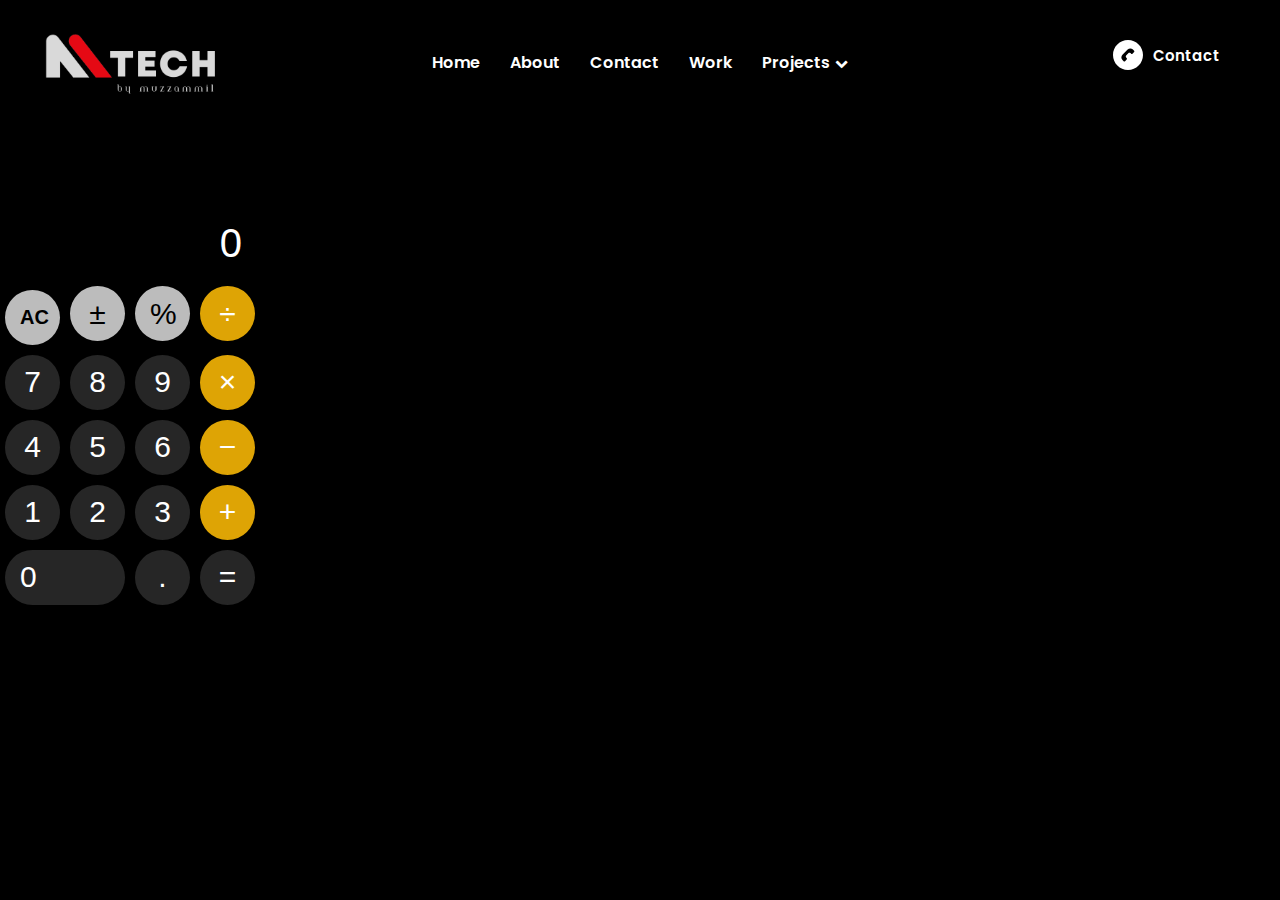
<file: projects/calculator/index.html>
<!DOCTYPE html>

<html>

<head>
    <meta charset="utf-8">
    <meta http-equiv="X-UA-Compatible" content="IE=edge">
    <title>Html,Css and JS Calculator</title>
    <meta name="description" content="">
    <meta name="viewport" content="width=device-width, initial-scale=1">
    <link rel="stylesheet" href="/style.css">
    <link rel="stylesheet" href="style.css">

    <style>
        #div2 {
            color: blue;
            background-color: aqua;
        }

        #div3 {
            color: rgb(1, 1, 1);
            background-color: aqua;
        }
    </style>

</head>

<body>

    <div id="header"></div>

    <div>
        <input id="input-value" value="0" class="input" type="string">
    </div>

    <div>
        <button onclick="ClearScreen()" id="ac-button" class="button white-button ac-button">AC</button>
        <button class="button white-button">±</button>
        <button class="button white-button">%</button>
        <button onclick="onDivision()" class="button yellow-button">÷</button>
    </div>
    <div>
        <button onclick="EnterValue(7)" class="button black-button">7</button>
        <button onclick="EnterValue(8)" class="button black-button">8</button>
        <button onclick="EnterValue(9)" class="button black-button">9</button>
        <button onclick="onMultiplication()" class="button yellow-button">×</button>
    </div>
    <div>
        <button onclick="EnterValue(4)" class="button black-button">4</button>
        <button onclick="EnterValue(5)" class="button black-button">5</button>
        <button onclick="EnterValue(6)" class="button black-button">6</button>
        <button onclick="onSubtraction()" class="button yellow-button">−</button>
    </div>
    <div>
        <button onclick="EnterValue(1)" class="button black-button">1</button>
        <button onclick="EnterValue(2)" class="button black-button">2</button>
        <button onclick="EnterValue(3)" class="button black-button">3</button>
        <button onclick="onAddition()" class="button yellow-button">+</button>
    </div>
    <div>
        <button onclick="EnterValue(0)" class="double-button black-button">0</button>
        <button onclick="EnterValue('.')" class="button black-button">.</button>
        <button onclick="onEqualTo()" class="button black-button">=</button>



        <script src="script.js"> </script>
        <script src="/script.js"> </script>

</body>

</html>
</file>
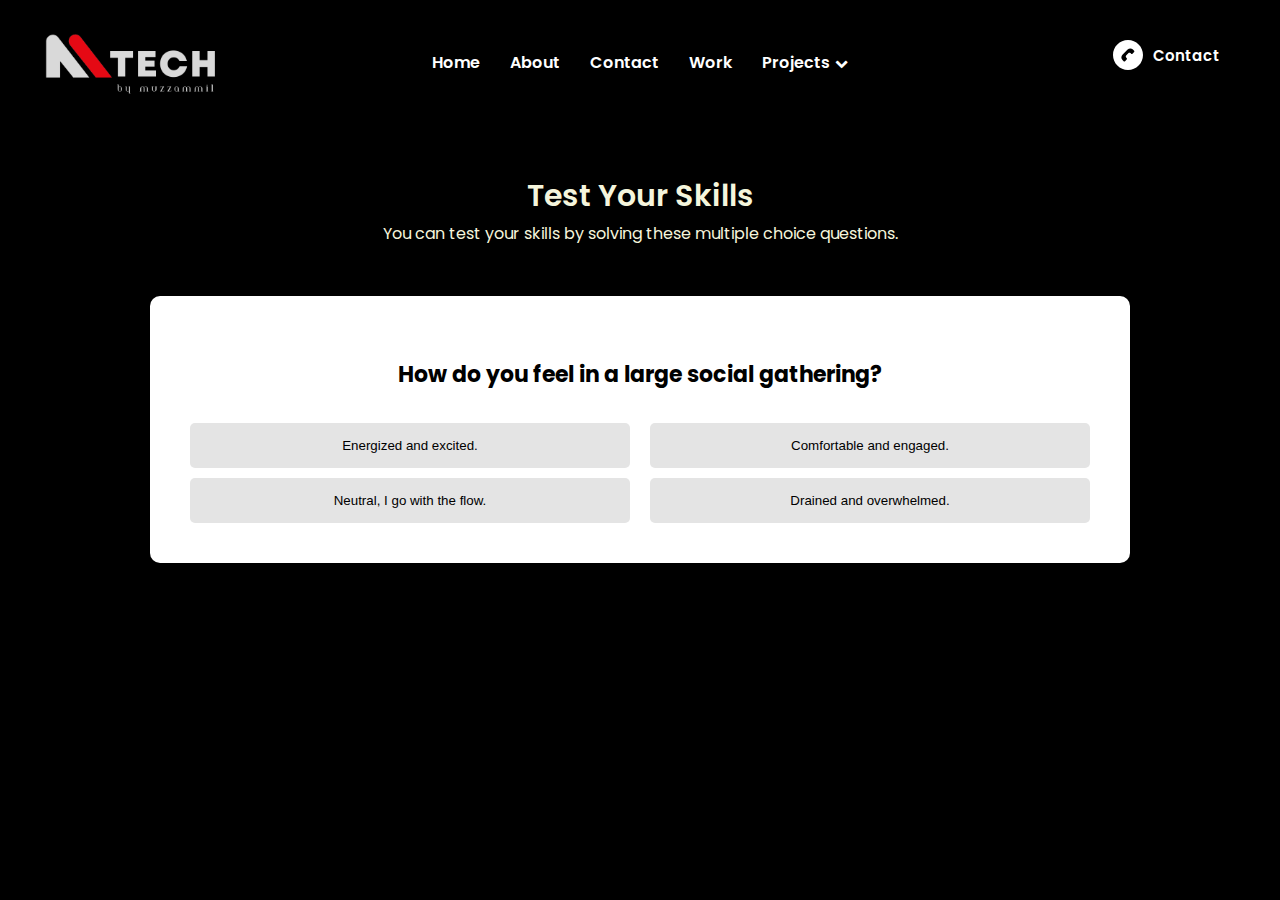
<file: projects/personality-test/index.html>
<!DOCTYPE html>
<html lang="en">

<head>
    <meta charset="UTF-8">
    <meta name="viewport" content="width=device-width, initial-scale=1.0">
    <title>Document</title>
    <link rel="stylesheet" href="style.css">
    <link rel="stylesheet" href="/style.css">
</head>

<body>

    <div id="header"></div>

    <div class="slider">
        <p class="slider-heading">Test Your Skills</p>
        <p class="slider-text">You can test your skills by solving these multiple choice questions.</p>

    </div>


    <div class="quiz-main-box">

        <!-- Question 01 -->
        <div id="question-01" class="quiz-question-wrapper">
            <h3 class="quiz-question">How do you feel in a large social gathering?</h3>
            <div class="quiz-option-button-div">
                <button onclick="submitAnswer(1)" class="quiz-option-button">
                    Energized and excited.
                </button>
                <button onclick="submitAnswer(2)" class="quiz-option-button">
                    Comfortable and engaged.
                </button>
            </div>
            <div class="quiz-option-button-div">
                <button onclick="submitAnswer(3)" class="quiz-option-button">
                    Neutral, I go with the flow.
                </button>
                <button onclick="submitAnswer(4)" class="quiz-option-button">
                    Drained and overwhelmed.
                </button>
            </div>
        </div>
        <!-- Question 02 -->
        <div id="question-02" class="quiz-question-wrapper">
            <h3 class="quiz-question">How do you recharge after a long day?</h3>
            <div class="quiz-option-button-div">
                <button onclick="submitAnswer(1)" class="quiz-option-button">
                    By spending time with friends or family.
                </button>
                <button onclick="submitAnswer(2)" class="quiz-option-button">
                    By enjoying a mix of socializing and alone time.
                </button>
            </div>
            <div class="quiz-option-button-div">
                <button onclick="submitAnswer(3)" class="quiz-option-button">
                    By doing something quiet with a few close friends.
                </button>
                <button onclick="submitAnswer(4)" class="quiz-option-button">
                    By being alone with my thoughts or hobbies.
                </button>
            </div>
        </div>
        <!-- Question 03 -->
        <div id="question-03" class="quiz-question-wrapper">
            <h3 class="quiz-question">How do you usually contribute to group conversations?</h3>
            <div class="quiz-option-button-div">
                <button onclick="submitAnswer(1)" class="quiz-option-button">
                    I’m often the one leading the conversation.
                </button>
                <button onclick="submitAnswer(2)" class="quiz-option-button">
                    I contribute regularly but also listen.
                </button>
            </div>
            <div class="quiz-option-button-div">
                <button onclick="submitAnswer(3)" class="quiz-option-button">
                    I speak up when I have something important to say.
                </button>
                <button onclick="submitAnswer(4)" class="quiz-option-button">
                    I mostly listen and only speak when necessary.
                </button>
            </div>

        </div>
        <!-- Question 04 -->
        <div id="question-04" class="quiz-question-wrapper">
            <h3 class="quiz-question">How do you feel about meeting new people?</h3>
            <div class="quiz-option-button-div">
                <button onclick="submitAnswer(1)" class="quiz-option-button">
                    Excited and eager.
                </button>
                <button onclick="submitAnswer(2)" class="quiz-option-button">
                    Open but cautious.
                </button>
            </div>
            <div class="quiz-option-button-div">
                <button onclick="submitAnswer(3)" class="quiz-option-button">
                    A bit reserved, but I warm up quickly.
                </button>
                <button onclick="submitAnswer(4)" class="quiz-option-button">
                    Anxious and hesitant.
                </button>
            </div>
        </div>
        <!-- Question 05 -->
        <div id="question-05" class="quiz-question-wrapper">
            <h3 class="quiz-question">How much alone time do you need to feel balanced?</h3>
            <div class="quiz-option-button-div">
                <button onclick="submitAnswer(1)" class="quiz-option-button">
                    Very little, I thrive on social interactions.

                </button>
                <button onclick="submitAnswer(2)" class="quiz-option-button">
                    Some, I enjoy both social time and alone time.
                </button>
            </div>
            <div class="quiz-option-button-div">
                <button onclick="submitAnswer(3)" class="quiz-option-button">
                    A fair amount, I value my alone time.
                </button>
                <button onclick="submitAnswer(4)" class="quiz-option-button">
                    Drained and overwhelmed.
                </button>
            </div>
        </div>

        <div id="results">Your score is 

            <span id="final-score">10</span>
            
        </div>

        <div id="options" class="quiz-option-button-div">
            <button class="next-and-previous-buttons">
                Previous
            </button>
            <div class="current-question">
                1/5

            </div>
            <button class="next-and-previous-buttons">
                Next
            </button>
        </div>

    </div>


</body>

<script src="script.js"></script>
<script src="/script.js"> </script>

</html>
</file>
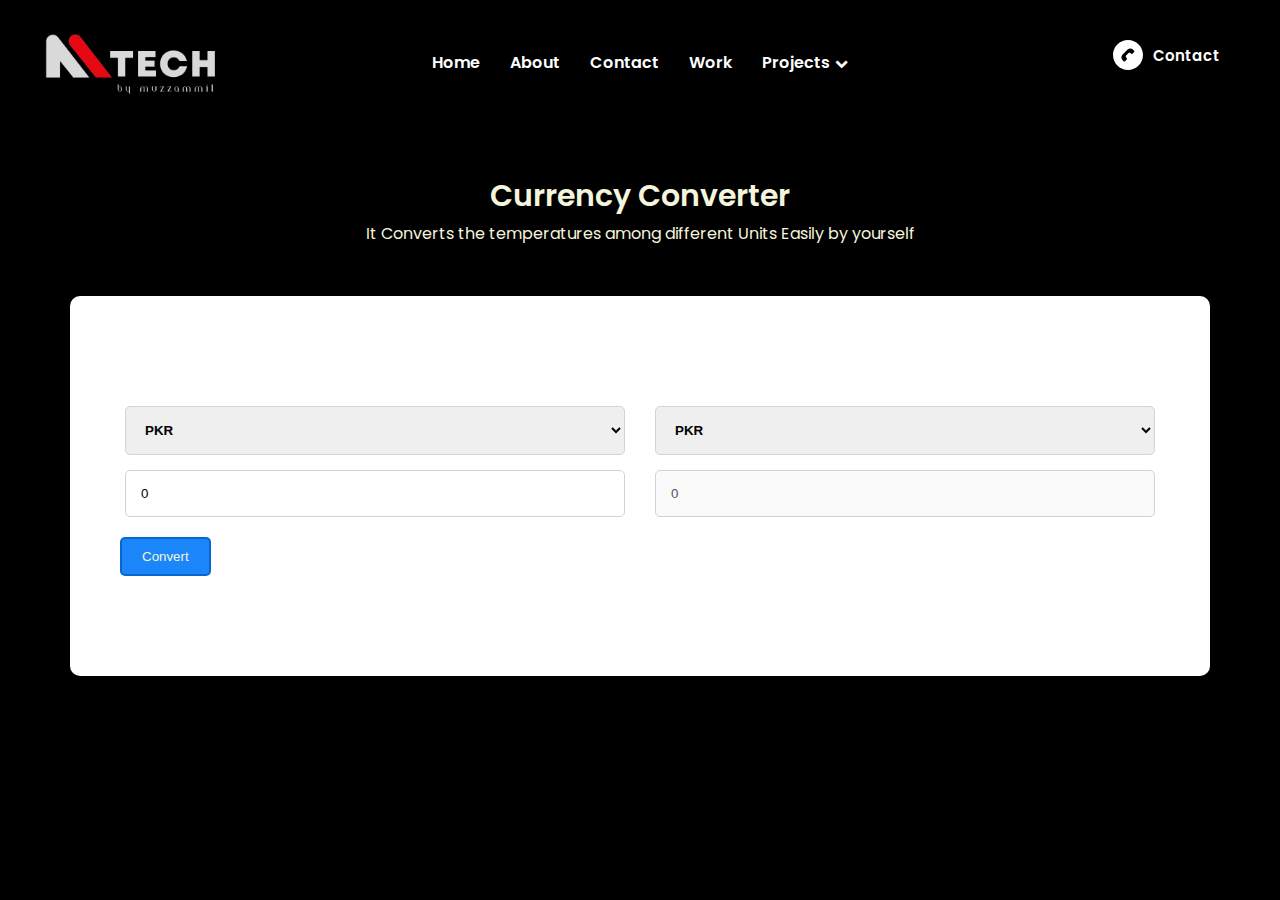
<file: projects/converter/currency-converter/index.html>
<!DOCTYPE html>
<html lang="en">

<head>
    <meta charset="UTF-8">
    <meta name="viewport" content="width=device-width, initial-scale=1.0">
    <title>Document</title>
    <link rel="stylesheet" href="/style.css">
</head>

<body>

    <div id="header"></div>

    <div class="slider">
        <p class="slider-heading">Currency Converter</p>
        <p class="slider-text"> It Converts the temperatures among different Units Easily by yourself</p>

    </div>


    <div class="main-box">
        <div class="coverter-form">
            <div  class="form-item">

                <label for="select-currency"></label>
                <select  class="form-item" onchange="onChoice()" id="from-select-box">

                    <option value="PKR">PKR</option>
                    <option value="USD">USD</option>
                    <option value="INR">INR</option>

                </select>
            </div>
            <div  class="form-item">

                <label for="select-currency"></label>
                <select class="form-item" onchange="onConvert()" id="to-select-box">

                    <option value="PKR">PKR</option>
                    <option value="USD">USD</option>
                    <option value="IND">IND</option>

                </select>
            </div>
        </div>


        <div class="coverter-form">
            <div class="form-item">
                <label for="from-convert"></label>
                <input value="0" id="from-convert" type="number">

            </div>
        
            <div class="form-item">
                <label for="to-convert"></label>
                <input disabled value="0" id="to-convert" type="number">
            </div>
        </div>
        <div class="form-button">
            <!-- <div class="info-box">
                <div><svg xmlns="http://www.w3.org/2000/svg" fill="none" viewBox="0 0 16 16" aria-hidden="true"
                        style="color:#5c667b;width:14px;height:14px;margin-left:4px">
                        <path fill="currentColor" fill-rule="evenodd"
                            d="M8.571 11.429V6.286H6.286v1.143h1.143v4H5.714v1.142h4.572V11.43H8.57zM8 2.857a.857.857 0 100 1.714.857.857 0 000-1.714zM8 16A8 8 0 118 0a8 8 0 010 16zM8 1.143a6.857 6.857 0 100 13.714A6.857 6.857 0 008 1.143z"
                            clip-rule="evenodd"></path>
                    </svg> </div>
                <p> Here is the Temperature Converter you have to select single temperature at once</p>
            </div> -->
            <!-- <div> -->
                <button onclick="onConvert()" id="on-convert" class="nav-button">Convert</button>
            <!-- </div> -->

        </div>


    </div>


</body>


<script src="script.js"></script>
<script src="/script.js"> </script>

</html>
</file>
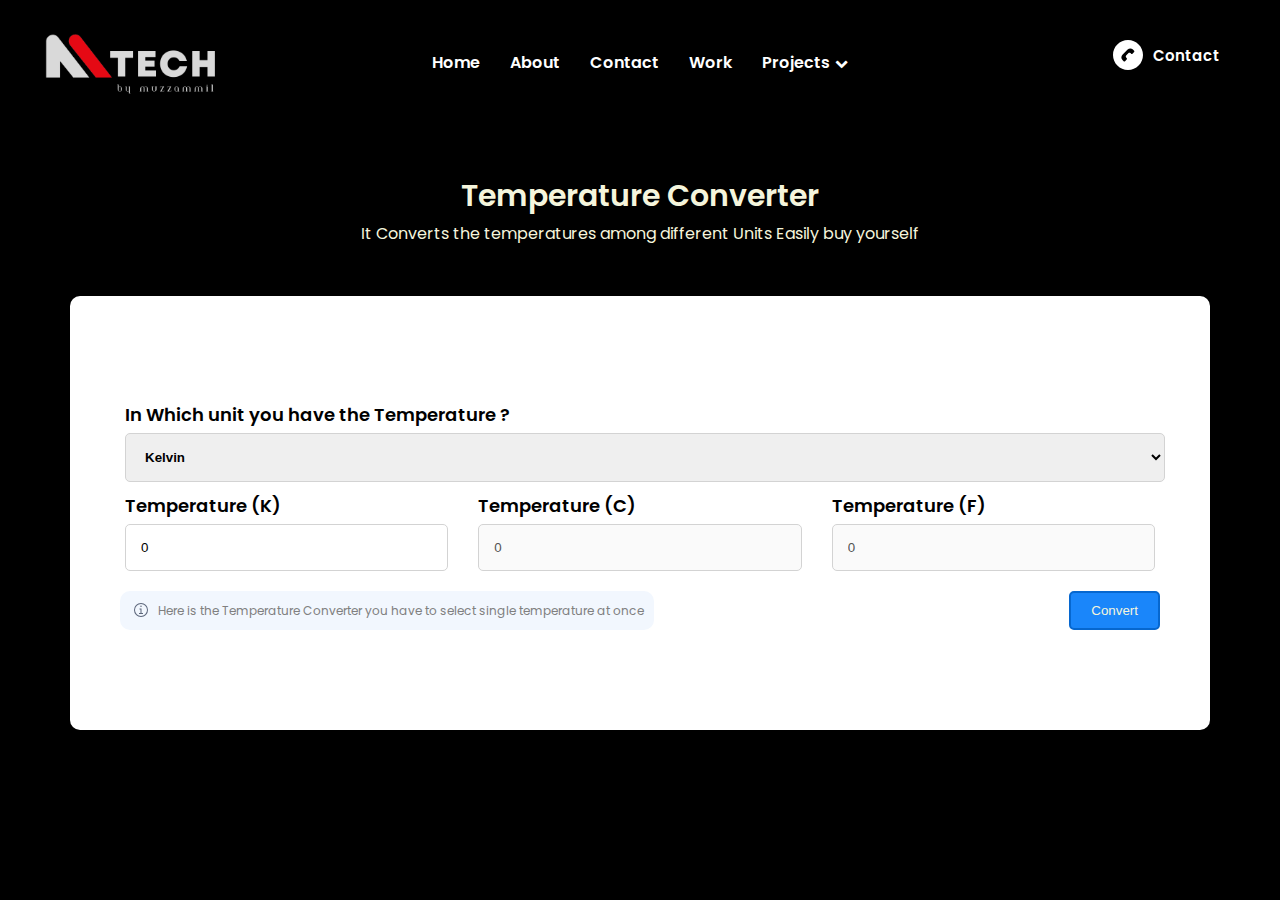
<file: projects/converter/temperature-convertor/index.html>
<!DOCTYPE html>
<html lang="en">

<head>
    <meta charset="UTF-8">
    <meta name="viewport" content="width=device-width, initial-scale=1.0">
    <title>Document</title>
    <link rel="stylesheet" href="/style.css">
</head>

<body>
   
    <div id="header"></div>

    <div class="slider">
        <p class="slider-heading">Temperature Converter</p>
        <p class="slider-text"> It Converts the temperatures among different Units Easily buy yourself</p>

    </div>


    <div class="main-box">
        <div class="form-item">

            <label for="select-temprature">In Which unit you have the Temperature ?</label>
        <select class="form-item" onchange="currentTemprature()" id="select-temprature">

            <option value="K">Kelvin</option>
            <option value="C">Celcius</option>
            <option value="F">Fahrenheit</option>
        
        </select>
        </div>
        
        
            <div class="coverter-form">
                <div class="form-item">
                    <label for="tempratureInK">Temperature (K)</label>
                    <input value="0" id="tempratureInK"  type="number">

                </div>
                <div class="form-item">
                    <label for="tempratureInC">Temperature (C)</label>
                    <input value="0" disabled id="tempratureInC" type="number">

                </div>
                <div class="form-item">
                    <label for="tempratureInF">Temperature (F)</label>
                    <input value="0" disabled id="tempratureInF"  type="number">

                </div>
            </div>
            <div class="form-button">
                <div class="info-box">
                <div><svg xmlns="http://www.w3.org/2000/svg"  fill="none" viewBox="0 0 16 16" aria-hidden="true"
                            style="color:#5c667b;width:14px;height:14px;margin-left:4px">
                            <path fill="currentColor" fill-rule="evenodd"
                                d="M8.571 11.429V6.286H6.286v1.143h1.143v4H5.714v1.142h4.572V11.43H8.57zM8 2.857a.857.857 0 100 1.714.857.857 0 000-1.714zM8 16A8 8 0 118 0a8 8 0 010 16zM8 1.143a6.857 6.857 0 100 13.714A6.857 6.857 0 008 1.143z"
                                clip-rule="evenodd"></path>
                        </svg> </div> <p> Here is the Temperature Converter you have to select single temperature at once</p>
                        </div>
                <div>
                    <button onclick="onConvert()" id="convertButton" class="nav-button" >Convert</button>
                </div>

            </div>


    </div>


</body>


<script src="script.js"></script>
<script src="/script.js"> </script>

</html>
</file>
<file: style.css>
/* Header Styling Starts */

/* For Tablet View */
body {
    background-color: #000000;
}

.close-menu-button {
    display: none;
}

.hamburger-menu-icon {
    display: none;
}

@media screen and (max-width: 992px) {


    .close-menu-button {
        display: block;

        font-weight: 100;
        font-size: 30px;
        position: fixed;
        cursor: pointer;
        top: 20px;
        right: 20px;
    }

    .hamburger-menu-icon {

        cursor: pointer;
    }

    .nav-bar {

        font-size: 30px;
        width: 100%;
        height: 100%;
        background-color: #000000;
        display: flex;
        flex-direction: column;
        text-align: left;
        justify-content: center;


    }

    .nav-link {
        margin-left: 30px;
        margin-right: 30px;
        margin-bottom: 10px;

    }

    .nav-bar-wrapper {

        display: none;
        position: fixed;
        top: 0;
        right: 0;
        left: 0;
        bottom: 0;

        width: 100%;
        height: 100%;

    }

    .hamburger-menu-icon {
        display: block;
    }


    .homepage-my-work-section {

        display: flex;
        flex-direction: column;
        gap: 0px !important;

    }

    .homepage-my-work-section div img {

        width: 700px !important;

    }

    .homepage-my-work-section div p {

        font-size: 20px !important;

    }

    .homepage-insights-section {

        display: flex;
        flex-direction: column;

    }

    .homepage-insights-section div img {

        width: 300px !important;

    }

    .homepage-insights-section div h1 {

        font-size: 20px !important;
    }

    .homepage-insights-section div p {

        font-size: 20px !important;
        width: 250px;


    }

    .homepage-main-heading {

        font-size: 100px !important;
text-align: center!important;
overflow: visible;


    }

    .homepage-my-work-section-container {

        margin-top: 30px !important;

    }

    .homepage-my-work-second-section-left-side {

        margin-top: 0px !important;

    }

    .homepage-services-section {

        margin-top: 0px !important;

    }

    .homepage-services-section details p {

        flex-direction: column;

    }

    .homepage-paragraphs-container {

        flex-direction: column;
        gap: 0px !important;

    }

    .heading {

        font-size: 30px !important;
        width: 700px !important;

    }

    .homepage-paragraps p {


        width: 700px !important;

    }

    .homepage-paragraps button {

        display: none;


    }


}

/* For mobile view  */

/* Header Styling Ends */



body {
    padding: 0px;
    margin: 0px;
    font-family: 'Poppins';
    font-size: 18px;
    font-weight: 400;
}

.nav-bar {

    display: flex;
    gap: 10px;


}

.sub-menu-button {
    position: relative;
    cursor: pointer;
    display: flex;
    gap: 2px;
    align-items: center;

}

.sub-menu-button:hover {
    border: none !important;

}

.header-sub-menu {

    position: absolute;
    display: none;
    top: 50px;
    right: 0;
    gap: 30px;

    width: 200px;
    z-index: 30;
    border-radius: 10px;
    padding: 20px 30px 20px 30px;
    background-color: #000000;
    border: solid 1px white;


}

.header-sub-menu div a {

    text-decoration: none;
    padding-bottom: 5px;
    margin: 5px;

}

.header-sub-menu div {

    display: flex;
    flex-direction: column;
    width: 100%;


}

.sub-menu-nav-link {
    padding-bottom: 5px;
    color: white;
    text-decoration: none;
    margin: 5px;
    font-size: 16px;
    border-bottom: #000000 solid 1px;

}

.sub-menu-nav-link:hover {

    margin: 5px;
    border-bottom: #ffffff solid 1px;
    animation: forwards;
    padding-bottom: 5px;


}


.nav-link {
    padding-bottom: 5px;
    color: white;
    text-decoration: none;
    margin: 10px;
    font-size: 16px;
    border-bottom: #000000 solid 1px;
}



.nav-link:hover {

    margin: 10px;
    border-bottom: #F2F7FE solid 1px;
    animation: forwards;
    padding-bottom: 5px;

}

header {
    background-color: #000000;
    display: flex;
    padding: 40px 50px 30px 50px;
    color: beige;
    font-size: 15px;
    align-items: center;
    font-weight: 550;
    justify-content: center;

}

.header-items {
    background-color: #0a146e;
    border: none;

}

.logo-container {
    position: absolute;
    top: 40;
    left: 40px;

}


.contact-button-container {
    position: absolute;
    top: 40px;
    right: 60px;
    display: flex;
    align-items: center;
    gap: 10px;
    cursor: pointer;
}

.contact-button-text {
    text-decoration: none;

}



.button-links-header {
    display: flex;
    gap: 20px;
    align-items: center;
}

.nav-button {
    color: beige;
    background-color: #1A86FA;
    text-decoration: none;
    padding: 10px 20px 10px 20px;
    border-radius: 5px;
    /* width: 100%; */
    text-align: center;
    border: solid 2px #0667cf;
}

.slider-heading {
    color: beige;
    text-align: center;
    font-size: 30px;
    line-height: 50px;
    margin: 0px;
    font-weight: 600;
}

.slider-text {
    color: beige;
    text-align: center;
    font-size: 16px;
    margin: 0px;
}

.slider {

    padding: 50px 0px 200px 0px;
    background-color: #000000;

}

.main-box {
    background-color: white;
    border-radius: 10px;
    box-shadow: 0 4px 8px 0 rgba(0, 0, 0, 0.2), 0 6px 20px 0 rgba(0, 0, 0, 0.19);
    padding: 100px 50px 100px 50px;
    margin: -150px 70px 0px 70px;
}

.coverter-form {

    display: flex;
    gap: 20px;
}

.form-item {
    display: flex;
    width: 100%;
    flex-direction: column;
    padding: 5px;
    font-weight: 550;
    gap: 5px;
}

.form-item input,
.form-item select {
    padding: 15px;
    border-radius: 5px;
    border: solid 1px lightgray;

}

.form-item input:focus,
.form-item select:focus {

    outline: 1px solid #1778ff;
    border-radius: 5px;
    border: none;
}

.form-button {
    display: flex;
    padding-top: 15px;
    justify-content: space-between;
    align-items: center;
    gap: 10px;

}

.form-button p {

    font-size: 12px;
    line-height: 15px;
    color: grey;
}


.info-box {
    background-color: #F2F7FE;
    border-radius: 10px;
    padding: 0px 10px 0px 10px;
    display: flex;
    align-items: center;
    gap: 10px;
}

.homepage-bg-image {

    position: relative;
    height: 500px;
    width: 100%;
    text-align: center;
    margin-top: 0px;
}

.homepage-bg-image img {

    width: 500px;
    object-fit: cover;
    padding-top: 90px;
    filter: grayscale();

}

.homepage-bg-image h1 {

    color: #d9d9d9;
    font-size: 110px;
    position: absolute;
    top: 0;
    display: flex;
    width: 100%;
    justify-content: center;
    z-index: -1;
    line-height: 1.3;
    margin-top: 30px;

    text-shadow:
        9px 9px 0 black,
        10px 10px 0 #9c9c9c,
        /* 19px 19px 0 black,
        20px 20px 0 #d4dade, */
        15px 15px 35px rgba(0, 0, 0, 0.2),
        35px 15px 10px rgba(0, 0, 0, 0.1);
    transition: all .1s;

}

.homepage-paragraphs-container {
    display: flex;
    padding: 100px 100px 0px 100px;
    color: white;
    gap: 50px;



}

.homepage-paragraphs-container .heading {
    font-size: 45px;
    width: 55%;
    font-family: "Archivo", sans-serif;
    line-height: 1.3;
    font-weight: 100;

}

.homepage-paragraps {
    width: 60%;
    color: #BABABA;
    display: flex;
    flex-direction: column;
    gap: 20px;

}


.homepage-buttons {
    align-items: center;
    background-color: #000000;
    border: 2px solid #ffffff;
    border-radius: 8px;
    box-sizing: border-box;
    color: #ffffff;
    cursor: pointer;
    display: flex;
    font-family: 'Inter', sans-serif;
    font-size: 16px;
    height: 48px;
    justify-content: center;
    line-height: 24px;
    max-width: 30%;
    padding: 0 25px;
    position: relative;
    text-align: center;
    text-decoration: none;
    user-select: none;
    -webkit-user-select: none;
    touch-action: manipulation;

}

.homepage-buttons:after {
    background-color: #ffffff;
    border-radius: 8px;
    content: "";
    display: block;
    height: 48px;
    left: 0;
    width: 100%;
    position: absolute;
    top: -2px;
    transform: translate(8px, 8px);
    transition: transform .2s ease-out;
    z-index: -1;
}

.homepage-buttons:hover:after {
    transform: translate(0, 0);
}

.homepage-buttons:active {
    background-color: #ffffff;
    color: #000000;
    outline: 0;
}

.homepage-buttons:hover {
    outline: 0;
}



.homepage-slide-text {


    white-space: nowrap;
    color: rgba(255, 255, 255, 0);
    font-size: 178px;
    overflow: inherit;
    line-height: 1;

    font-weight: 550;
    font-style: bold;
    -webkit-text-stroke: 2px red;
    -webkit-text-fill-color: transparent;
    margin-top: 70px;
}






.homepage-paragraph-buttons-and-marquee-container {
    height: 100%;
    position: relative;
}

.homepage-paragraph-buttons-and-marquee-container::before {
    content: "";
    z-index: 10;
    position: absolute;
    bottom: 0;
    left: 0;
    width: 100%;
    height: 100%;
    background-image: linear-gradient(to top, rgba(0, 0, 0, 1) 10%, rgba(0, 0, 0, 0) 100%);
    opacity: 1;
}


.social-media-share-icon-container {


    position: fixed;
    bottom: 50px;
    left: 50px;
    z-index: 30;
    cursor: pointer;


}

.social-media-share-icons {

    display: none;
    flex-direction: column;
    gap: 10px;

}

#share-icon {

    margin-top: 10px;
}

.homepage-main-heading {


    text-align: center;
    opacity: 40%;
    position: relative;
    white-space: nowrap;
    color: rgba(255, 255, 255, 0);
    font-size: 220px;
    /* overflow: hidden; */
    line-height: 1;
    font-weight: 500;
    font-style: bold;
    -webkit-text-stroke: 2px red;
    -webkit-text-fill-color: transparent;
    margin: 80px 0px 0px 0px;
    z-index: -10;

}

.homepage-my-work-section {

    display: flex;
    padding: 0px 80px 0px 80px;
    gap: 60px;

}

.homepage-my-work-section div {

    width: 800px;
    cursor: pointer;

}



.homepage-my-work-section div img {

    width: 100%;
    filter: grayscale(100%);

}

.homepage-my-work-section div img:hover {

    filter: grayscale(0%);
    transition: all 1s;

}


.homepage-my-work-section div p {

    color: #ffffff;
    font-size: 50px;
    font-weight: 600;
    cursor: pointer;
    line-height: 60px;

}

.homepage-my-work-section div p:hover {

    color: #c2c2c2;
    transition: all 0.1s;

}


.homepage-my-work-second-section-left-side {
    margin-top: -464px;


}

.homepage-my-work-section-container {

    margin-top: -40px;

}

.homepage-services-section {

    color: white;
    cursor: pointer;
    padding: 50px 130px 10px 130px;
    margin-top: -90px;

}


.homepage-services-section details {

    transition: all 0.1s;

}

.homepage-services-section details summary {

    font-size: 40px;
    background-color: #111111;
    padding: 20px 20px 20px 20px;
    border: solid 1px #2e2e2e;

}

.homepage-services-section details p {

    margin-top: 0px;
    margin-bottom: 0px;
    background-color: #111111;
    padding: 50px 30px 50px 30px;
    border: solid 1px #2e2e2e;
    color: #c2c2c2;
    display: flex;
    gap: 300px;
    align-items: center;


}

.homepage-services-section details h1 img {

    height: 150px;

}


.homepage-insights-section {

    display: flex;
    padding: 0px 80px 0px 80px;
    gap: 40px;
    margin-top: -30px;

}

.homepage-insights-section div {

    width: 800px;
    cursor: pointer;

}



.homepage-insights-section div img {

    width: 100%;
    filter: grayscale(100%);

}

.homepage-insights-section div img:hover {

    filter: grayscale(0%);
    transition: all 1s;

}


.homepage-insights-section div h1 {

    color: #ffffff;
    font-size: 35px;
    font-weight: 600;
    cursor: pointer;
    line-height: 45px;

}

.homepage-insights-section div h1:hover {

    color: #c2c2c2;
    transition: all 0.1s;

}

.homepage-insights-section div p {

    color: #BABABA;
    display: flex;
    flex-direction: column;
    gap: 20px;

}
</file>
<file: projects/calculator/style.css>
/* Chrome, Safari, Edge, Opera */
   input::-webkit-outer-spin-button,
   input::-webkit-inner-spin-button {
       -webkit-appearance: none;
       margin: 0;
   }

   /* Firefox */
   input[type=number] {
       -moz-appearance: textfield;
   }

   body {
       background-color: black;
   }

   .input {
       border: none;
       background-color: black;
       color: white;
       font-display: right;
       border-color: black;
       width: 240px;
       text-align: right;
       font-size: 40px;
       padding-top: 100px;
       padding-bottom: 10px;
       outline: none;
   }

   .button {

       text-align: center;
       border: none;
       border-radius: 150px;
       margin-top: 10px;
       width: 55px;
       height: 55px;
       font-size: 30px;
       margin-left: 5px;
       padding-left: 15px;
       padding-right: 15px;
   }

   .button:hover {
       cursor: pointer;
   }


   .double-button {

       text-align: left;
       border: none;
       border-radius: 150px;
       margin-top: 10px;
       width: 120px;
       height: 55px;
       font-size: 30px;
       margin-left: 5px;
       padding-left: 15px;
       padding-right: 15px;
   }
   .double-button:hover {
       cursor: pointer;
   }

   .ac-button {
       font-size: 20px;
       font-weight: bold
   }

   .black-button {
       background-color: rgb(38, 38, 38);
       color: rgb(255, 255, 255);

   }

   .black-button:hover {
       background-color: grey;
       transition-duration: 500ms;

   }

   .white-button:hover {
       background-color: white;
       transition-duration: 500ms;

   }

   .yellow-button:hover {

       background-color: rgb(245, 199, 71);
       transition-duration: 500ms;


   }

   .white-button {
       background-color: rgb(188, 188, 188);
       color: rgb(0, 0, 0);

   }

   .yellow-button {
       background-color: rgb(222, 164, 5);
       color: rgb(255, 255, 255);

   }
</file>
<file: projects/personality-test/style.css>
.quiz-option-button {
    color: rgb(0, 0, 0);
    text-decoration: none;
    padding: 15px;
    border-radius: 5px;
    width: 100%;
    text-align: center;
    background-color: rgb(228, 228, 228);
    border: none;
    transition-duration: 400ms;
}

.quiz-option-button:hover {
    background-color: #0667cf;
    cursor: pointer;
    color: white;
}

.quiz-option-button-div {
    display: flex;
    gap: 20px;
    margin-top: 10px;
    align-items: center;
    width: 100%;
    justify-content: space-between;

}

.current-question {
    text-align: center;
}

.next-and-previous-buttons {

    color: beige;
    background-color: #000000;
    text-decoration: none;
    padding: 15px;
    border-radius: 5px;
    text-align: center;
    border: none;
    margin-top: 20px;
    width: 150px;
    transition-duration: 400ms;
}

.next-and-previous-buttons:hover {
    background-color: rgb(228, 228, 228);
    cursor: pointer;
    color: black;

}

.quiz-main-box {

    background-color: white;
    border-radius: 10px;
    box-shadow: 0 4px 8px 0 rgba(0, 0, 0, 0.2), 0 6px 20px 0 rgba(0, 0, 0, 0.19);
    padding: 40px;
    margin: -150px 150px 0px 150px;
}

.quiz-question {
    text-align: center;
    padding-bottom: 10px;
    font-size: 22px;
}


#results,
#options,
#question-02,
#question-03,
#question-04,
#question-05 {
    display: none;
}
</file>
